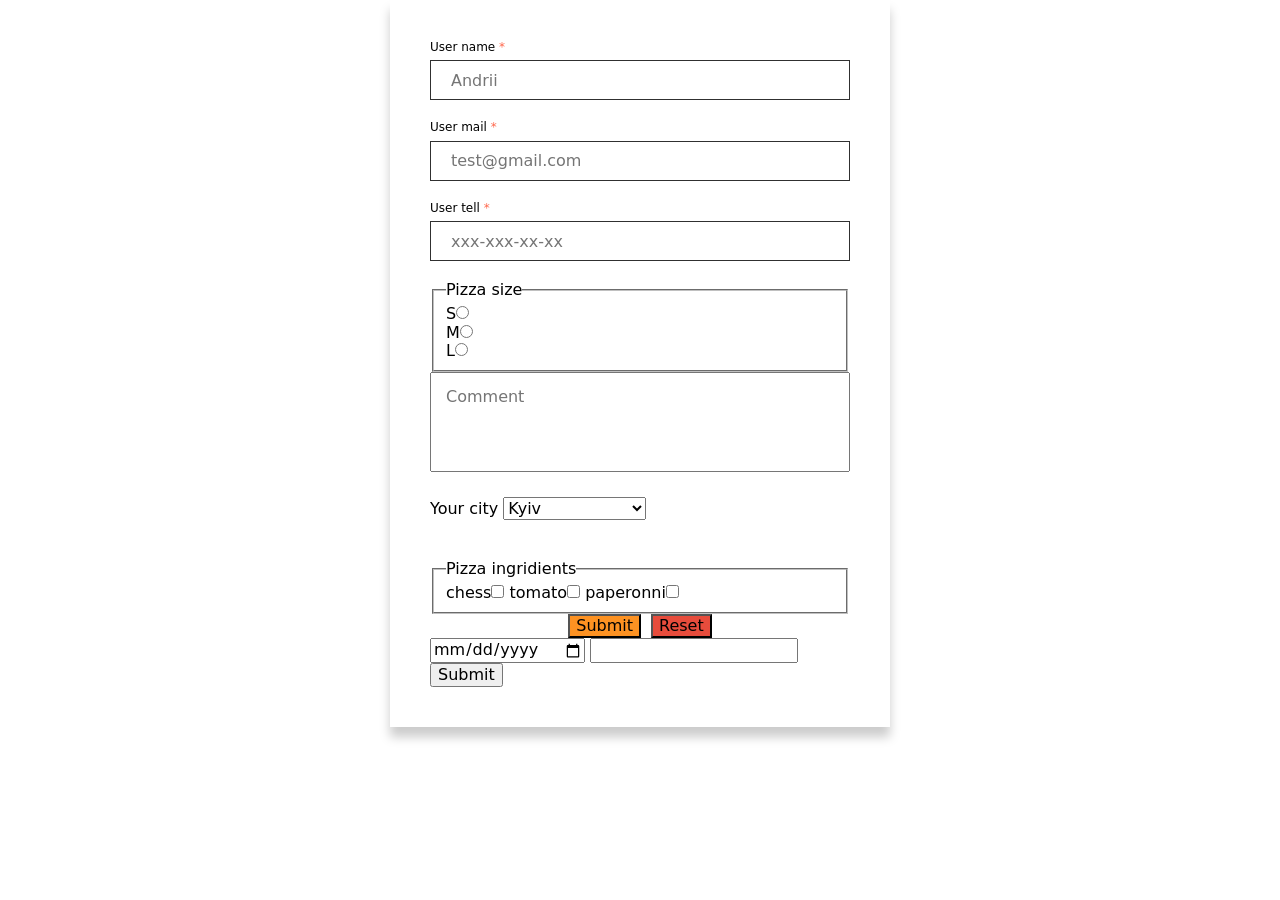
<file: module-05-lesson-01/index.html>
<!DOCTYPE html>
<html lang="en">
  <head>
    <meta charset="UTF-8" />
    <meta name="viewport" content="width=device-width, initial-scale=1.0" />
    <title>Form</title>
    <link
      rel="stylesheet"
      href="https://cdnjs.cloudflare.com/ajax/libs/modern-normalize/2.0.0/modern-normalize.min.css"
    />
    <link rel="stylesheet" href="./css/styles.css" />
  </head>
  <!--  -->
  <body>
    <form class="order-form">
      <label class="order-form-field-label" for="user-name"
        >User name <span class="required-color">*</span></label
      >
      <input
        class="order-form-input"
        id="user-name"
        type="text"
        placeholder="Andrii"
        name="user-name"
        title="Andrii"
        pattern="[a-zA-Zа-яА-ЯіІїЇєЄґҐʼ]+"
        required
      />
      <label class="order-form-field-label" for="user-email"
        >User mail <span class="required-color">*</span></label
      >
      <input
        class="order-form-input"
        id="user-email"
        type="email"
        placeholder="test@gmail.com"
        name="user-email"
        required
      />
      <label class="order-form-field-label" for="user-tell"
        >User tell <span class="required-color">*</span></label
      >
      <input
        class="order-form-input"
        placeholder="xxx-xxx-xx-xx"
        id="user-tell"
        name="user-tell"
        type="tel"
        title="097-111-11-11"
        pattern="[0-9]{3}-[0-9]{3}-[0-9]{2}-[0-9]{2}"
        required
      />

      <fieldset>
        <legend>Pizza size</legend>

        <ul>
          <li>
            <label>S<input type="radio" name="pizza-size" value="s" /></label>
          </li>
          <li>
            <label>M<input type="radio" name="pizza-size" value="m" /></label>
          </li>
          <li>
            <label>L<input type="radio" name="pizza-size" value="l" /></label>
          </li>
        </ul>
      </fieldset>

      <label for="coment-text"></label>
      <textarea
        class="order-form-comment"
        name="coment-text"
        id="coment-text"
        placeholder="Comment"
      ></textarea>

      <div class="order-form-city-wrapper">
        <label for="">Your city</label>
        <select name="user-city">
          <optgroup label="Kyiv region">
            <option value="kyiv">Kyiv</option>
            <option value="pechersk">Печерський</option>
          </optgroup>
          <optgroup label="Poltava region">
            <option value="uman">Uman</option>
            <option value="poltava">Poltava</option>
          </optgroup>
        </select>
      </div>

      <fieldset>
        <legend>Pizza ingridients</legend>
        <label>chess<input type="checkbox" name="pizza-ingridient" value="chess" /></label>
        <label>tomato<input type="checkbox" value="tomato" name="za-ingridient" /></label>
        <label>paperonni<input type="checkbox" name="za-ingridient" value="paperonni" /></label>
      </fieldset>

      <div class="order-form-btn-wrapper">
        <button class="order-form-btn-submit" type="submit">Submit</button>
        <button class="order-form-btn-reset" type="reset">Reset</button>
      </div>
      <input type="date" name="" id="" />
      <input type="password" />
      <input type="button" value="Submit" />
    </form>
  </body>
</html>
</file>
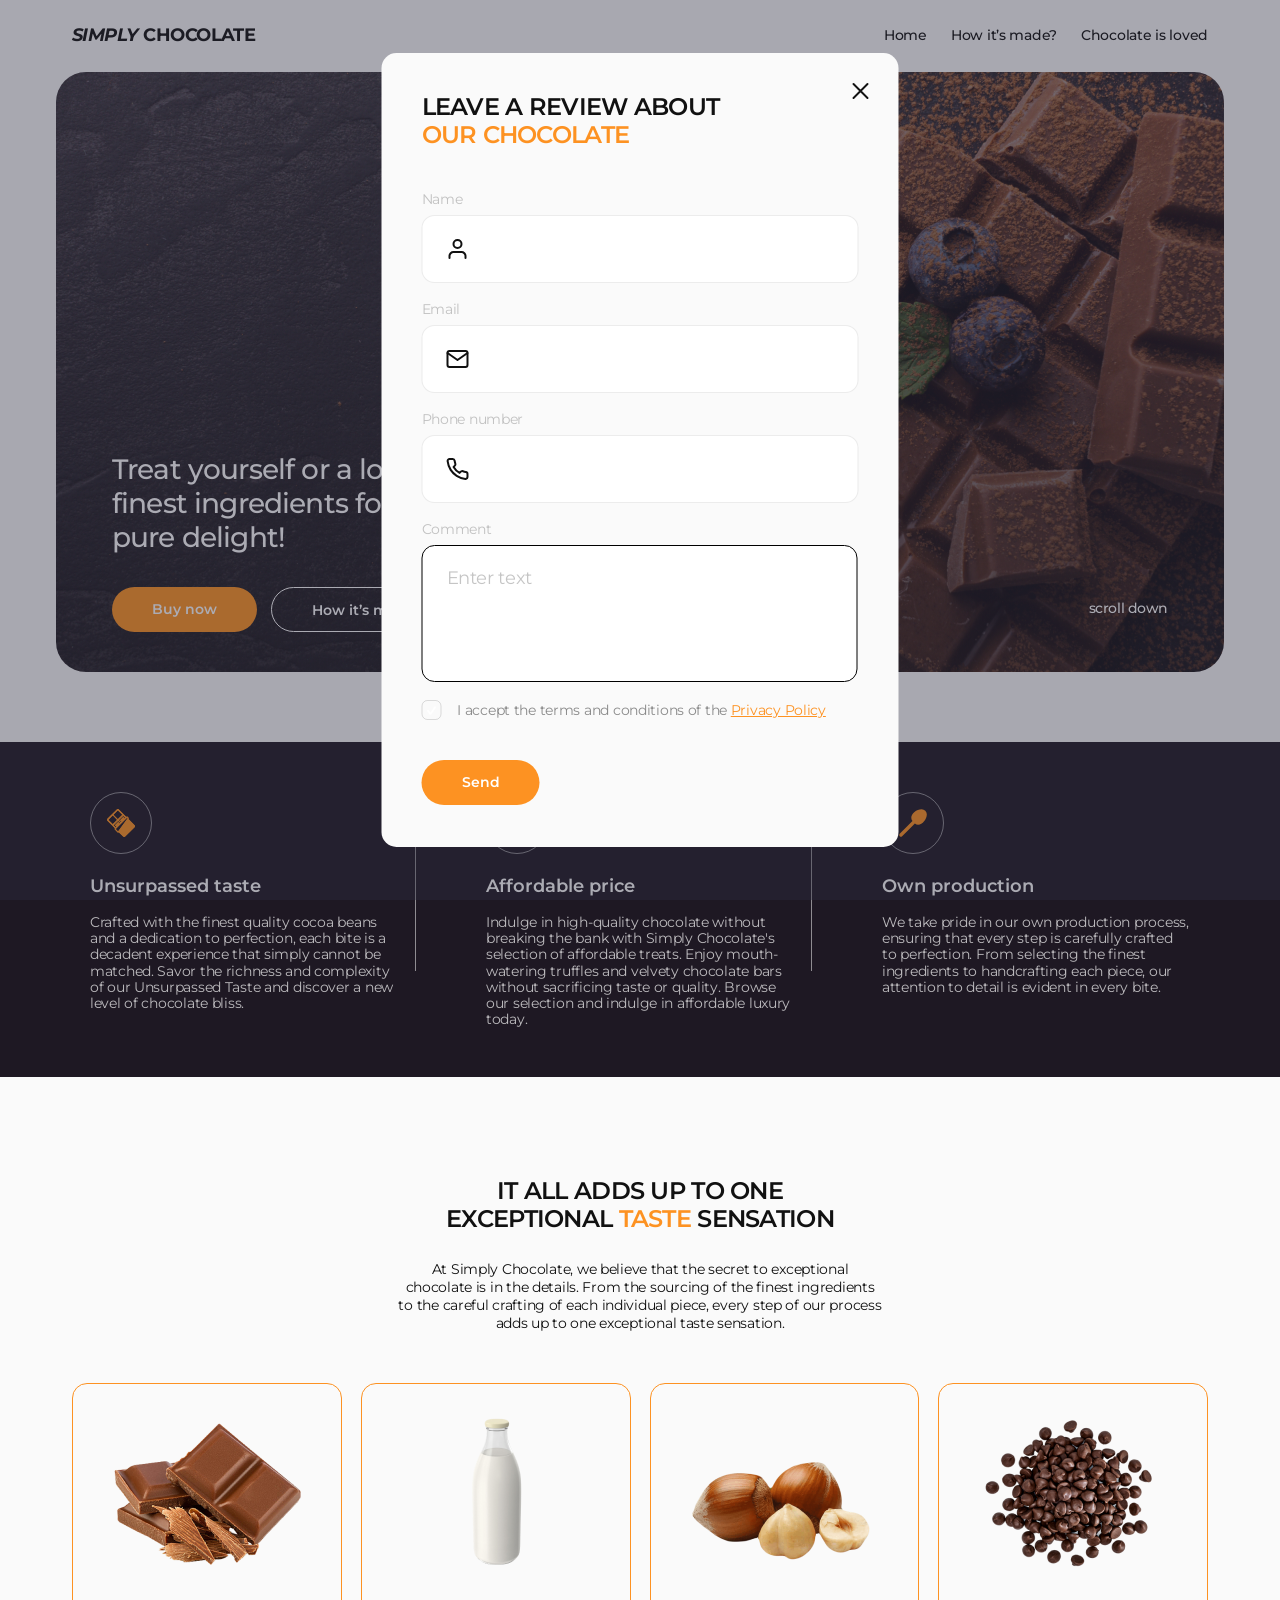
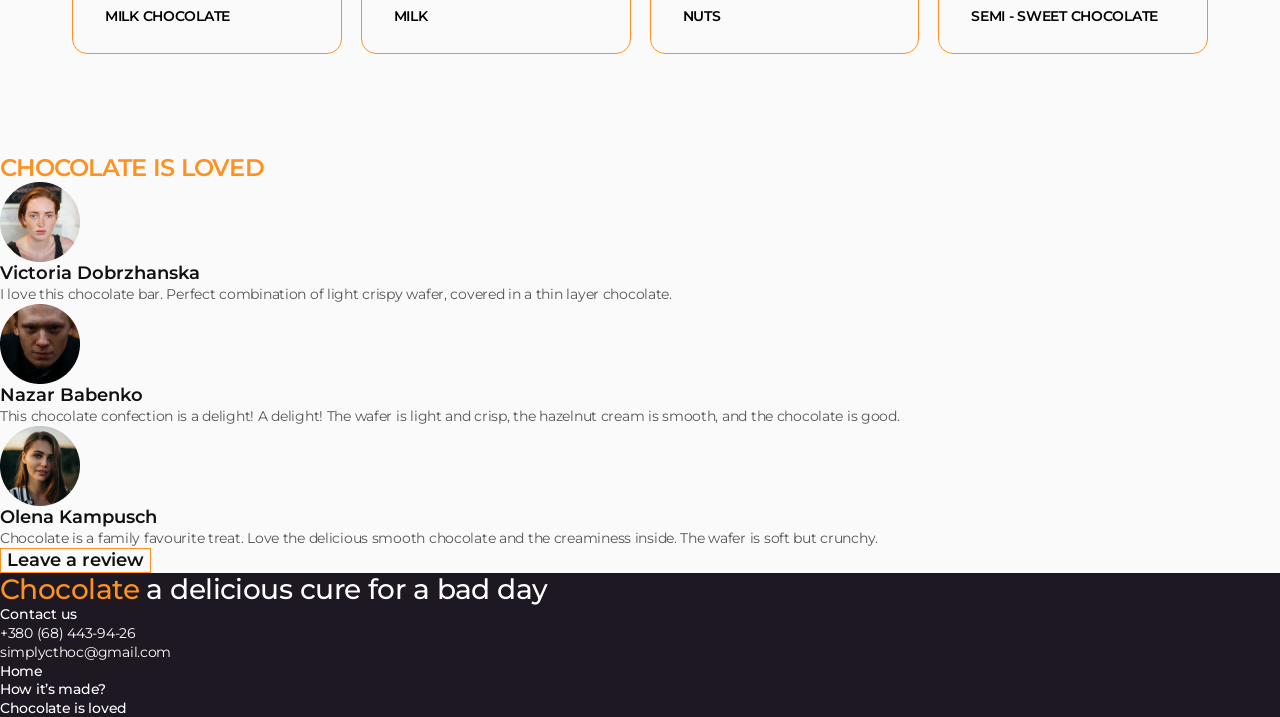
<file: module-05-lesson-02/index.html>
<!DOCTYPE html>
<html lang="en">
  <head>
    <meta charset="UTF-8" />
    <meta name="viewport" content="width=device-width, initial-scale=1.0" />
    <title>SIMPLY CHOCOLATE</title>
    <link rel="preconnect" href="https://fonts.googleapis.com" />
    <link rel="preconnect" href="https://fonts.gstatic.com" crossorigin />
    <link
      href="https://fonts.googleapis.com/css2?family=Montserrat:ital,wght@0,100..900;1,100..900&display=swap"
      rel="stylesheet"
    />
    <link
      rel="stylesheet"
      href="https://cdnjs.cloudflare.com/ajax/libs/modern-normalize/2.0.0/modern-normalize.min.css"
      integrity="sha512-4xo8blKMVCiXpTaLzQSLSw3KFOVPWhm/TRtuPVc4WG6kUgjH6J03IBuG7JZPkcWMxJ5huwaBpOpnwYElP/m6wg=="
      crossorigin="anonymous"
      referrerpolicy="no-referrer"
    />
    <link rel="stylesheet" href="./css/styles.css" />
  </head>
  <body>
    <!-- #region header -->
    <header class="header">
      <div class="container header-container">
        <a class="logo" href="./index.html"
          ><span class="logo-span">SIMPLY</span> CHOCOLATE</a
        >
        <nav class="nav">
          <ul class="menu">
            <li class="menu-item">
              <a class="menu-link" href="./index.html">Home</a>
            </li>
            <li class="menu-item">
              <a class="menu-link" href="#">How it’s made?</a>
            </li>
            <li class="menu-item">
              <a class="menu-link" href="#">Chocolate is loved</a>
            </li>
          </ul>
        </nav>
      </div>
    </header>
    <!-- #endregion header -->
    <main>
      <!-- #region hero -->
      <section class="hero">
        <div class="container hero-container">
          <h1 class="hero-title">
            Treat yourself or a loved one to our finest ingredients for a moment
            of pure delight!
          </h1>
          <div class="container-btn">
            <button class="hero-btn" type="button">Buy now</button>
            <a class="hero-made-link" href="#">How it’s made</a>
            <a class="down-link" href="#footer">scroll down</a>
          </div>
        </div>
      </section>
      <!-- #endregion hero -->

      <!-- #region Benefits -->
      <section class="benefits">
        <div class="container">
          <h2 class="benefits-title visually-hidden">benefits</h2>
          <ul class="benefits-list">
            <li class="benefits-list-item">
              <div class="benefits-item-border">
                <svg class="benefits-item-icon" width="32" height="32">
                  <use href="./images/icons.svg#icon-bar"></use>
                </svg>
              </div>
              <h3 class="benefits-item-title">Unsurpassed taste</h3>
              <p class="benefits-item-text">
                Crafted with the finest quality cocoa beans and a dedication to
                perfection, each bite is a decadent experience that simply
                cannot be matched. Savor the richness and complexity of our
                Unsurpassed Taste and discover a new level of chocolate bliss.
              </p>
            </li>
            <li class="benefits-list-item">
              <div class="benefits-item-border">
                <svg class="benefits-item-icon" width="32" height="32">
                  <use href="./images/icons.svg#icon-coin"></use>
                </svg>
              </div>
              <h3 class="benefits-item-title">Affordable price</h3>
              <p class="benefits-item-text">
                Indulge in high-quality chocolate without breaking the bank with
                Simply Chocolate's selection of affordable treats. Enjoy
                mouth-watering truffles and velvety chocolate bars without
                sacrificing taste or quality. Browse our selection and indulge
                in affordable luxury today.
              </p>
            </li>
            <li class="benefits-list-item">
              <div class="benefits-item-border">
                <svg class="benefits-item-icon" width="32" height="32">
                  <use href="./images/icons.svg#icon-spoon"></use>
                </svg>
              </div>
              <h3 class="benefits-item-title">Own production</h3>
              <p class="benefits-item-text">
                We take pride in our own production process, ensuring that every
                step is carefully crafted to perfection. From selecting the
                finest ingredients to handcrafting each piece, our attention to
                detail is evident in every bite.
              </p>
            </li>
          </ul>
        </div>
      </section>
      <!-- #endregion Benefits -->

      <!-- #region Ingredients -->
      <section class="ingredients">
        <div class="container">
          <h2 class="ingredients-title">
            IT ALL ADDS UP TO ONE EXCEPTIONAL
            <span class="acent">TASTE</span> SENSATION
          </h2>
          <p class="ingredients-text">
            At Simply Chocolate, we believe that the secret to exceptional
            chocolate is in the details. From the sourcing of the finest
            ingredients to the careful crafting of each individual piece, every
            step of our process adds up to one exceptional taste sensation.
          </p>
          <ul class="ingredients-list">
            <li class="ingredients-list-item">
              <div class="ingredients-cover-wrap">
                <img
                  src="./images/ingredients/chocolate.png"
                  alt="MILK CHOCOLATE"
                  width="206"
                  height="160"
                  class="ingredients-image"
                />
                <p class="ingredients-cover-text">
                  Milk chocolate is a solid chocolate confectionery containing
                  cocoa, sugar and milk. It is the most consumed type of
                  chocolate.
                </p>
              </div>
              <h3 class="ingredients-item-title">MILK CHOCOLATE</h3>
            </li>
            <li class="ingredients-list-item">
              <img
                src="./images/ingredients/milk.png"
                alt="Milk"
                width="206"
                height="160"
                class="ingredients-image"
              />
              <h3 class="ingredients-item-title">Milk</h3>
            </li>
            <li class="ingredients-list-item">
              <img
                src="./images/ingredients/nuts.png"
                alt="Nuts"
                width="206"
                height="160"
                class="ingredients-image"
              />
              <h3 class="ingredients-item-title">nuts</h3>
            </li>
            <li class="ingredients-list-item">
              <img
                src="./images/ingredients/semi.png"
                alt="SEMI - SWEET CHOCOLATE"
                width="206"
                height="160"
                class="ingredients-image"
              />
              <h3 class="ingredients-item-title">SEMI - SWEET CHOCOLATE</h3>
            </li>
          </ul>
        </div>
      </section>
      <!-- #endregion Ingredients -->

      <!-- #region Reviews -->
      <section class="reviews" id="chocolate">
        <h2 class="reviews-title">
          <span class="acent">chocolate</span> is loved
        </h2>
        <ul class="reviews-list">
          <li class="reviews-list-item">
            <img
              src="./images/reviews/victoria-dobrzhanska.png"
              alt="victoria-dobrzhanska"
              width="80"
              height="80"
            />
            <h3 class="reviews-item-title">Victoria Dobrzhanska</h3>
            <p class="reviews-item-text">
              I love this chocolate bar. Perfect combination of light crispy
              wafer, covered in a thin layer chocolate.
            </p>
          </li>
          <li class="reviews-list-item">
            <img
              src="./images/reviews/nazar-babenko.png"
              alt="nazar-babenko"
              width="80"
              height="80"
            />
            <h3 class="reviews-item-title">Nazar Babenko</h3>
            <p class="reviews-item-text">
              This chocolate confection is a delight! A delight! The wafer is
              light and crisp, the hazelnut cream is smooth, and the chocolate
              is good.
            </p>
          </li>
          <li class="reviews-list-item">
            <img
              src="./images/reviews/olena-kampusch.png"
              alt="olena-kampusch"
              width="80"
              height="80"
            />
            <h3 class="reviews-item-title">Olena Kampusch</h3>
            <p class="reviews-item-text">
              Chocolate is a family favourite treat. Love the delicious smooth
              chocolate and the creaminess inside. The wafer is soft but
              crunchy.
            </p>
          </li>
        </ul>
        <button class="btn-review" type="button">Leave a review</button>
      </section>
      <!-- #endregion -->
    </main>
    <!-- #region footer -->
    <footer class="footer" id="footer">
      <p class="footer-text">
        <span class="acent">Chocolate</span> a delicious cure for a bad day
      </p>
      <address class="footer-address">
        <p class="footer-address-text">Contact us</p>
        <ul class="address-list">
          <li class="address-list-item">
            <a class="address-link" href="tel:+380684439426"
              >+380 (68) 443-94-26</a
            >
          </li>
          <li class="address-list-item">
            <a class="address-link" href="mailto:simplycthoc@gmail.com"
              >simplycthoc@gmail.com</a
            >
          </li>
        </ul>
      </address>
      <nav class="footer-nav">
        <ul class="footer-nav-list">
          <li class="footer-nav-item">
            <a class="footer-nav-link" href="./index.html">Home</a>
          </li>
          <li class="footer-nav-item">
            <a class="footer-nav-link" href="#">How it’s made?</a>
          </li>
          <li class="footer-nav-item">
            <a class="footer-nav-link" href="#chocolate">Chocolate is loved</a>
          </li>
        </ul>
      </nav>
    </footer>
    <!-- #endregion footer -->
    <div class="backdrop is-open">
      <div class="modal">
        <button type="button" class="modal-close-btn">
          <svg class="close-icon" width="28" height="28">
            <use href="./images/icons.svg#icon-x-close"></use>
          </svg>
        </button>
        <p class="modal-text">
          LEAVE A REVIEW ABOUT <span class="orange">OUR CHOCOLATE</span>
        </p>
        <form>
          <div class="form-wrraper-cont">
            <label class="modal-form-label" for="user-name">Name</label>
            <div class="modal-cont-input">
              <input
                class="modal-input"
                type="text"
                id="user-name"
                name="user-name"
                required
              />
              <svg class="modal-icon" width="24" height="24">
                <use href="./images/icons.svg#icon-user"></use>
              </svg>
            </div>
          </div>
          <div class="form-wrraper-cont">
            <label class="modal-form-label" for="user-email">Email</label>
            <div class="modal-cont-input">
              <input
                class="modal-input"
                type="email"
                id="user-email"
                name="user-email"
                required
              />
              <svg class="modal-icon" width="24" height="24">
                <use href="./images/icons.svg#icon-mail"></use>
              </svg>
            </div>
          </div>
          <div class="form-wrraper-cont">
            <label class="modal-form-label" for="user-tell">Phone number</label>
            <div class="modal-cont-input">
              <input
                class="modal-input"
                type="tel"
                id="user-tell"
                name="user-tell"
                required
              />
              <svg class="modal-icon" width="24" height="24">
                <use href="./images/icons.svg#icon-phone"></use>
              </svg>
            </div>
          </div>
          <div class="form-wrraper-cont-coment">
            <label class="modal-form-label-coment" for="user-coment"
              >Comment</label
            >
            <textarea
              class="modal-textarea"
              id="user-coment"
              placeholder="Enter text"
            ></textarea>
          </div>
          <div class="modal-cont-checkbox">
            <input
              type="checkbox"
              id="user-checkbox"
              class="checkbox visually-hidden"
            />
            <label for="user-checkbox" class="custom-label-user-checkbox">
              <span class="custom-checkbox"
                ><svg class="" width="10" height="9">
                  <use href="./images/icons.svg#icon-icon"></use>
                </svg>
              </span>
              I accept the terms and conditions of the
              <a class="privacy-policy" href="#">Privacy Policy</a>
            </label>
          </div>
          <button class="modal-submit" type="submit">Send</button>
        </form>
      </div>
    </div>
  </body>
</html>
</file>
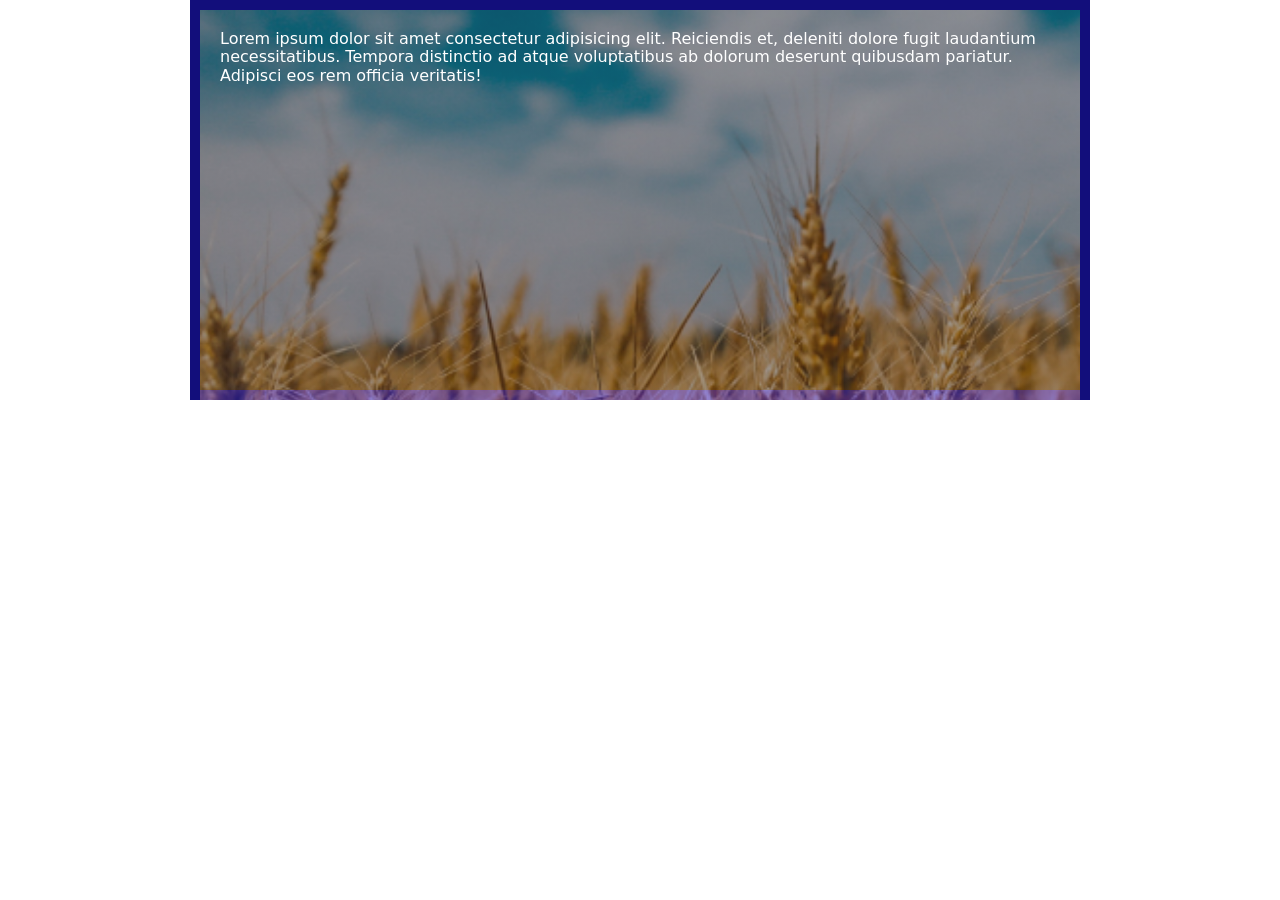
<file: module-04-lesson-01/pages/background.html>
<!DOCTYPE html>
<html lang="en">
  <head>
    <meta charset="UTF-8" />
    <meta name="viewport" content="width=device-width, initial-scale=1.0" />
    <title>Background</title>
    <link
      rel="stylesheet"
      href="https://cdnjs.cloudflare.com/ajax/libs/modern-normalize/2.0.0/modern-normalize.min.css"
    />
    <link rel="stylesheet" href="../css/background.css" />
  </head>
  <body>
    <div class="background">
      Lorem ipsum dolor sit amet consectetur adipisicing elit. Reiciendis et,
      deleniti dolore fugit laudantium necessitatibus. Tempora distinctio ad
      atque voluptatibus ab dolorum deserunt quibusdam pariatur. Adipisci eos
      rem officia veritatis!
    </div>
  </body>
</html>
</file>
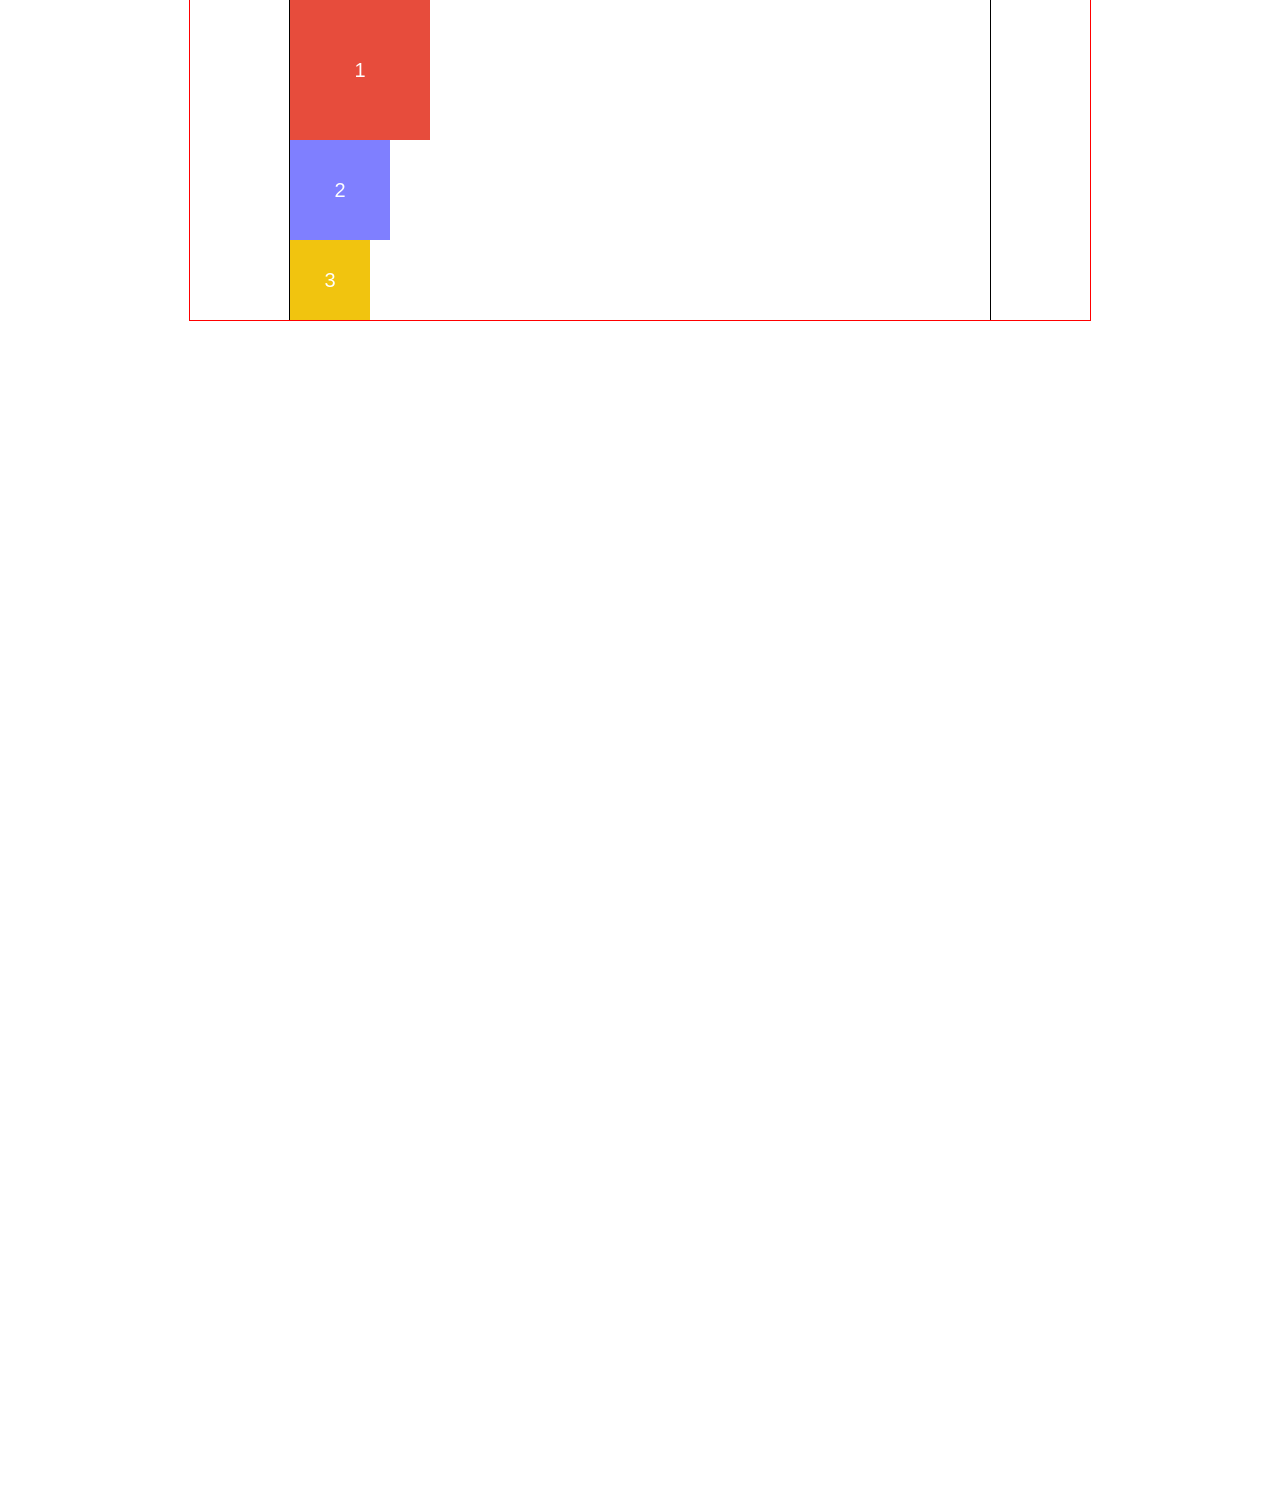
<file: module-04-lesson-01/pages/position.html>
<!DOCTYPE html>
<html lang="en">
  <head>
    <meta charset="UTF-8" />
    <meta name="viewport" content="width=device-width, initial-scale=1.0" />
    <title>Position</title>
    <link
      rel="stylesheet"
      href="https://cdnjs.cloudflare.com/ajax/libs/modern-normalize/2.0.0/modern-normalize.min.css"
    />
    <link rel="stylesheet" href="../css/position.css" />
  </head>
  <body>
    <div class="wrapper">
      <div class="container">
        <div class="box red">1</div>
        <div class="box blue">2</div>
        <div class="box yellow">3</div>
      </div>
    </div>
  </body>
</html>
</file>
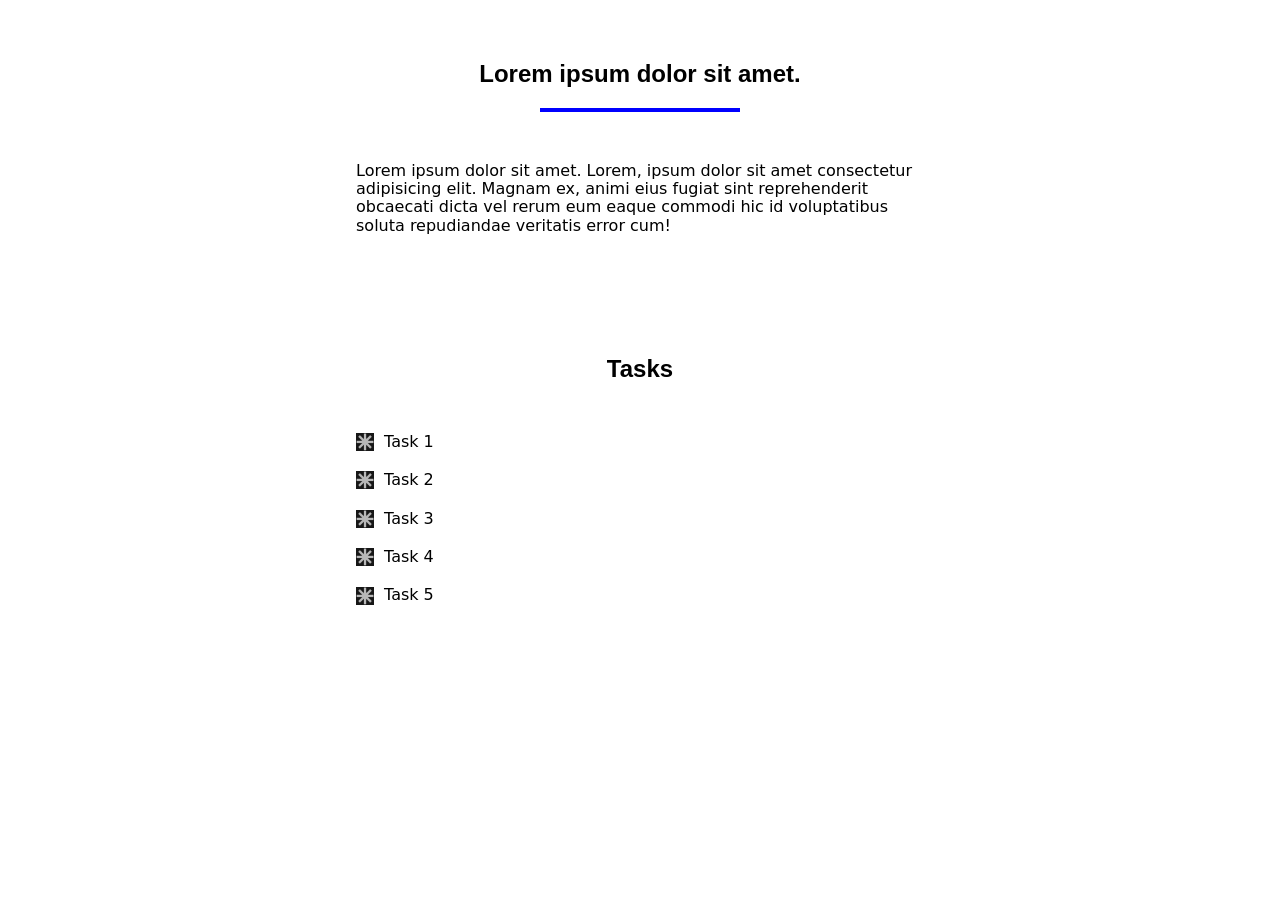
<file: module-04-lesson-01/pages/pseudo-elements.html>
<!DOCTYPE html>
<html lang="en">
  <head>
    <meta charset="UTF-8" />
    <meta name="viewport" content="width=device-width, initial-scale=1.0" />
    <title>Pseudo-elements</title>
    <link
      rel="stylesheet"
      href="https://cdnjs.cloudflare.com/ajax/libs/modern-normalize/2.0.0/modern-normalize.min.css"
    />
    <link rel="stylesheet" href="../css/pseudo-elements.css" />
  </head>
  <body>
    <section class="pseudo-elements section-paddings">
      <div class="container">
        <h2 class="title title-psevdo">Lorem ipsum dolor sit amet.</h2>
        <p class="description">
          Lorem ipsum dolor sit amet. Lorem, ipsum dolor sit amet consectetur adipisicing elit.
          Magnam ex, animi eius fugiat sint reprehenderit obcaecati dicta vel rerum eum eaque
          commodi hic id voluptatibus soluta repudiandae veritatis error cum!
        </p>
      </div>
    </section>
    <section class="pseudo-elements section-paddings">
      <div class="container">
        <h2 class="title">Tasks</h2>
        <ul class="tasks">
          <li class="task">Task 1</li>
          <li class="task">Task 2</li>
          <li class="task">Task 3</li>
          <li class="task">Task 4</li>
          <li class="task">Task 5</li>
        </ul>
      </div>
    </section>
  </body>
</html>
</file>
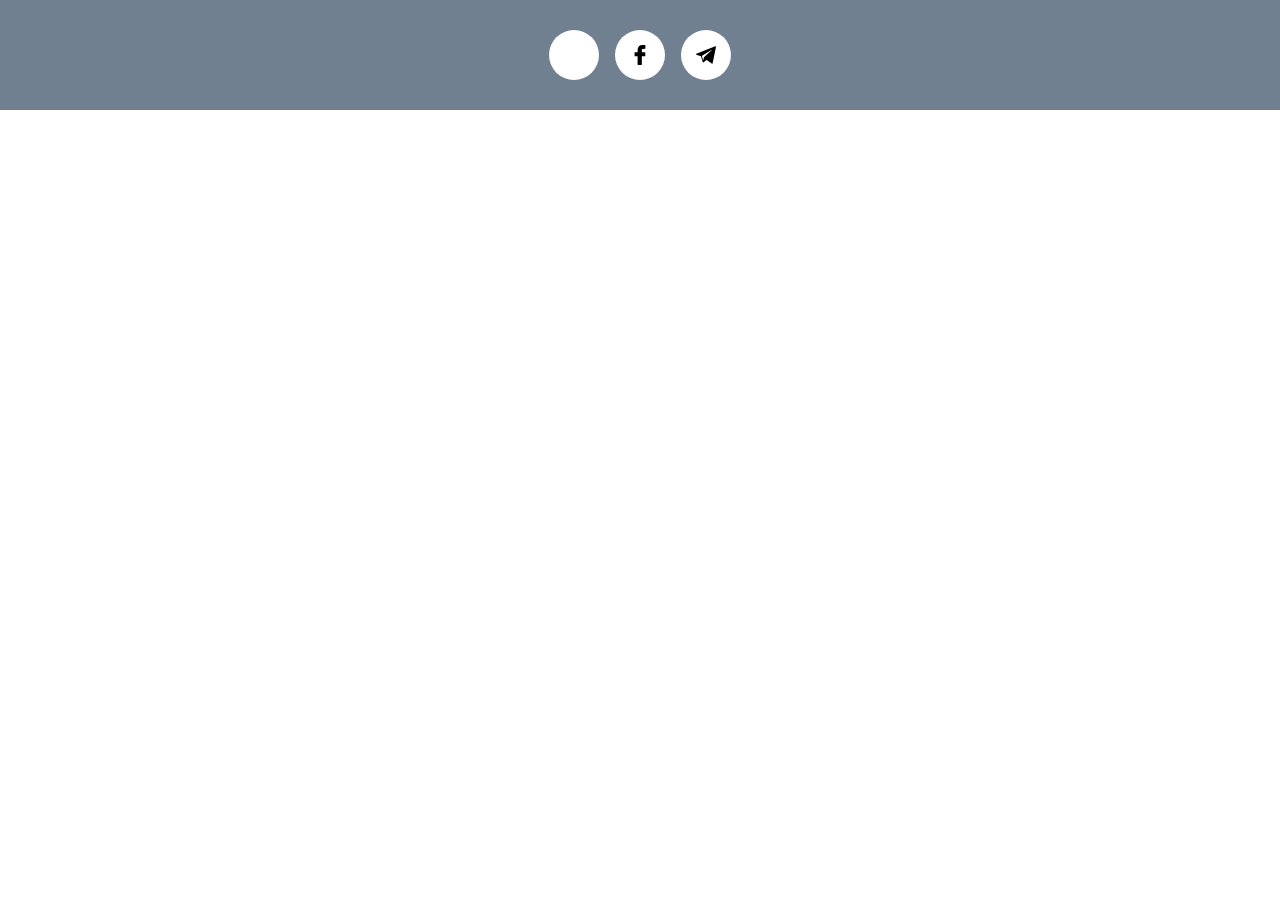
<file: module-04-lesson-01/pages/svg.html>
<!DOCTYPE html>
<html lang="en">
  <head>
    <meta charset="UTF-8" />
    <meta name="viewport" content="width=device-width, initial-scale=1.0" />
    <title>Svg</title>
    <link
      rel="stylesheet"
      href="https://cdnjs.cloudflare.com/ajax/libs/modern-normalize/2.0.0/modern-normalize.min.css"
    />
    <link rel="stylesheet" href="../css/svg.css" />
  </head>
  <body>
    <footer class="footer">
      <div class="container">
        <ul class="social-list list">
          <li class="social-list-item">
            <a href="#" class="social-list-link"> </a>
          </li>
          <li class="social-list-item">
            <a href="#" class="social-list-link"
              ><svg width="20" height="20">
                <use href="../images/icons.svg#icon-facebook"></use>
              </svg>
            </a>
          </li>
          <li class="social-list-item">
            <a href="#" class="social-list-link">
              <svg width="20" height="20">
                <use href="../images/icons.svg#icon-telegram"></use>
              </svg>
            </a>
          </li>
        </ul>
      </div>
    </footer>
  </body>
</html>
</file>
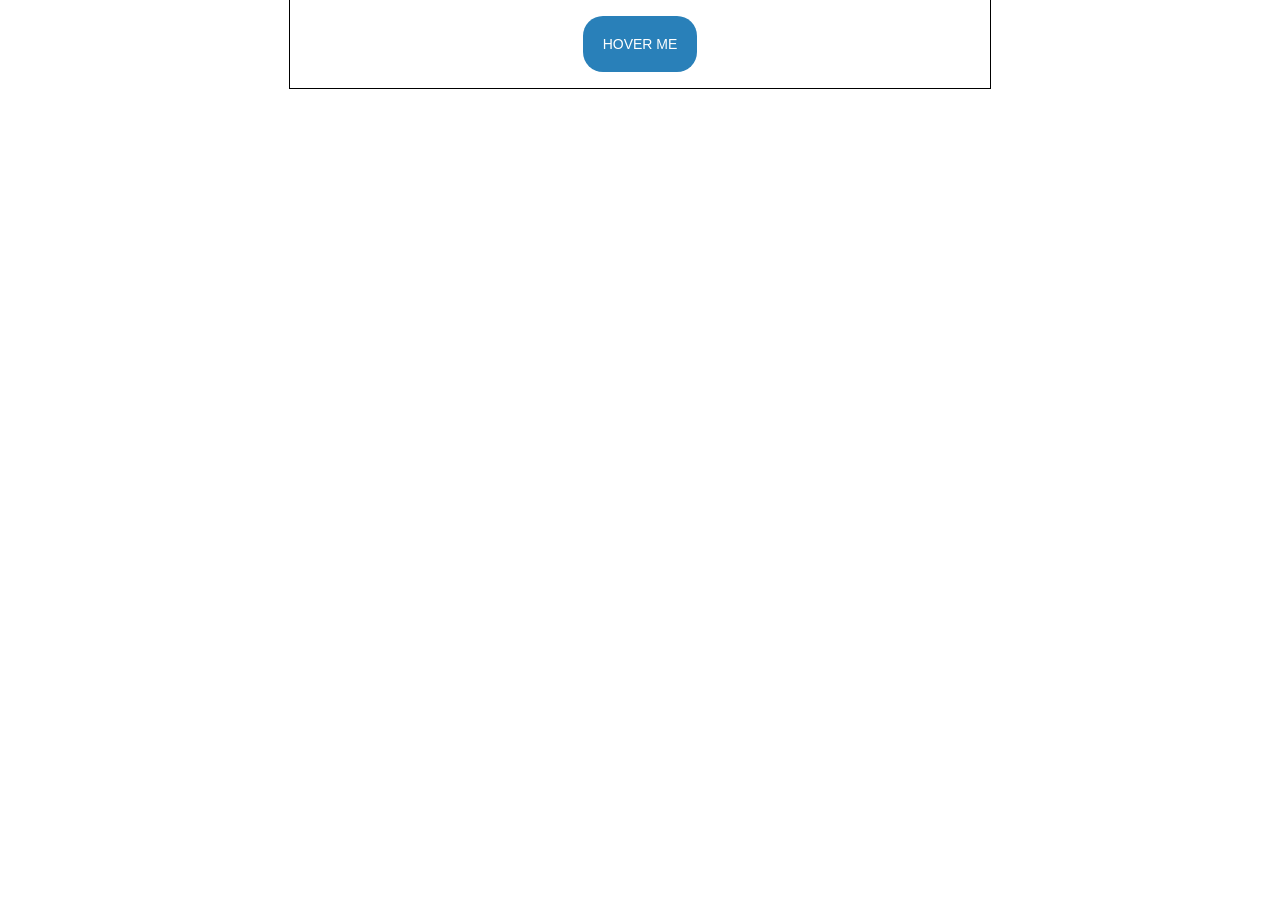
<file: module-04-lesson-01/pages/transition.html>
<!DOCTYPE html>
<html lang="en">
  <head>
    <meta charset="UTF-8" />
    <meta name="viewport" content="width=device-width, initial-scale=1.0" />
    <title>Transition</title>
    <link
      rel="stylesheet"
      href="https://cdnjs.cloudflare.com/ajax/libs/modern-normalize/2.0.0/modern-normalize.min.css"
    />
    <link rel="stylesheet" href="../css/transition.css" />
  </head>
  <body>
    <div class="wrapper">
      <button class="btn">hover me</button>
    </div>
  </body>
</html>
</file>
<file: module-05-lesson-01/css/styles.css>
h1,
h2,
h3,
h4,
h5,
h6,
p {
  margin-top: 0;
  margin-bottom: 0;
}

/* #region */
ul,
ol {
  margin-top: 0;
  margin-bottom: 0;
  padding-left: 0;
  list-style-type: none;
}

button {
  cursor: pointer;
}

.order-form {
  width: 500px;
  min-height: 200px;
  padding: 40px;
  margin-left: auto;
  margin-right: auto;
  box-shadow: 0 10px 10px 0 #cccccc;
}

/* #endregion */

.order-form-field-label {
  display: block;
  font-size: 12px;
  line-height: 1.2;
  margin-bottom: 6px;
}

.required-color {
  color: tomato;
}

.order-form-input {
  width: 100%;
  height: 40px;
  margin-bottom: 20px;
  padding-left: 20px;
  border: 1px solid #303030;
}

.order-form-fieldset {
  border: none;
  padding: 0;
  margin: 0;
  margin-bottom: 20px;
}

.order-form-legend {
  margin-bottom: 10px;
}

.order-form-comment {
  width: 100%;
  height: 100px;
  padding: 15px;
  margin-bottom: 20px;
  resize: none;
}

.order-form-city-wrapper {
  display: block;
  margin-bottom: 40px;
}

.order-form-btn-wrapper {
  display: flex;
  justify-content: center;
  column-gap: 10px;
}

.order-form-btn {
  font-size: 18px;
  padding: 10px 20px;
  border: none;
  border-radius: 5px;
  color: #ffffff;
  transition: opacity 250ms linear;
}

.order-form-btn-submit {
  background-color: #fd9222;
}

.order-form-btn-reset {
  background-color: #e74c3c;
}

.order-form-btn:hover,
.order-form-btn:focus {
  opacity: 0.7;
}
</file>
<file: module-05-lesson-02/css/styles.css>
/* #region base */

body {
  font-family: 'Montserrat', sans-serif;
  background-color: #fafafa;
}

ul,
ol {
  list-style-type: none;
  margin-top: 0;
  margin-bottom: 0;
  padding-left: 0;
}

h1,
h2,
h3,
h4,
h5,
h6,
p {
  margin-top: 0;
  margin-bottom: 0;
}

a {
  text-decoration: none;
}

img {
  display: block;
}

.visually-hidden {
  position: absolute;
  width: 1px;
  height: 1px;
  margin: -1px;
  border: 0;
  padding: 0;

  white-space: nowrap;
  clip-path: inset(100%);
  clip: rect(0 0 0 0);
  overflow: hidden;
}

.container {
  max-width: 1168px;
  padding-left: 16px;
  padding-right: 16px;
  margin: 0 auto;
}

button {
  font-family: 'Montserrat', sans-serif;
  cursor: pointer;
}

.acent {
  color: #fd9222;
}

/* #endregion base */

/* #region Header */
.header {}

.header-container {
  display: flex;
  justify-content: space-between;
  align-items: center;
}

.logo {
  font-style: normal;
  font-weight: 700;
  font-size: 18px;
  line-height: 1.11;
  letter-spacing: -0.03em;
  color: #111;
}

.logo-span {
  font-style: italic;
}

.nav {}

.menu {
  display: flex;
  gap: 24px;
}

.menu-item {}

.menu-link {
  padding-top: 28px;
  padding-bottom: 28px;
  display: block;
  color: #111;
  font-weight: 500;
  font-size: 14px;
  line-height: 1.14;
  letter-spacing: -0.02em;
}

.menu-link:hover,
.menu-link:focus {
  color: #fd9222;
}

/* #endregion Header */

/* #region Hero */
.hero {}

.hero-container {
  background-color: #1e1823;
  background-image: linear-gradient(rgba(30, 24, 35, 0.4),
      rgba(30, 24, 35, 0.4)),
    url(../images/main-bg.jpg);
  background-repeat: no-repeat;
  background-position: center;
  background-size: cover;
  padding-top: 381px;
  padding-bottom: 40px;
  padding-left: 56px;
  padding-right: 56px;
  border-radius: 30px;
}

.hero-title {
  max-width: 484px;
  font-weight: 500;
  font-size: 28px;
  line-height: 1.21;
  letter-spacing: -0.03em;
  color: #fff;
  margin-bottom: 32px;
}

.container-btn {
  display: flex;
  align-items: center;
}

.hero-btn {
  font-weight: 600;
  font-size: 14px;
  color: #fff;
  background-color: #fd9222;
  margin-right: 14px;
  min-width: 144px;
  height: 45px;
  border-radius: 100px;
  border: none;
  padding: 14px 40px;
  transition: color 300ms linear, background-color 300ms linear;
}

.hero-btn:hover,
.hero-btn:focus {
  color: #fd9222;
  background-color: #fcf1e0;
}

.hero-made-link {
  font-weight: 600;
  font-size: 14px;
  color: #fff;
  border: 1px solid #fff;
  border-radius: 100px;
  padding: 14px 40px;
  min-width: 183px;
  height: 45px;
  display: block;
  transition: color 300ms linear, border-color 300ms linear;
}

.hero-made-link:hover,
.hero-made-link:focus {
  color: #fd9222;
  border-color: #fd9222;
}

.down-link {
  font-weight: 500;
  font-size: 14px;
  line-height: 1.28;
  letter-spacing: -0.03em;
  color: #fff;
  margin-left: auto;
}

.down-link:hover,
.down-link:focus {
  color: #fd9222;
}

/* #endregion Hero */

/* #region Benefits */
.benefits {
  margin-top: 70px;
  background-color: #1e1823;
  color: #fff;
  padding-top: 50px;
  padding-bottom: 50px;
}

.benefits-list {
  display: flex;
  gap: 88px;
  justify-content: center;
  padding-left: 18px;
  padding-right: 18px;
}

.benefits-list-item {
  width: calc((100% - 2 * 88px) / 3);
  position: relative;
}

.benefits-list-item:not(:last-child)::after {
  content: '';
  position: absolute;
  top: 50%;
  transform: translateY(-50%);
  width: 1px;
  height: 124px;
  background-color: rgba(255, 255, 255, 0.5);
  right: -18px;
}

.benefits-item-border {
  width: 62px;
  height: 62px;
  border-radius: 50%;
  border: 1px solid rgba(255, 255, 255, 0.5);
  margin-bottom: 22px;
  display: flex;
  align-items: center;
  justify-content: center;
}

.benefits-item-icon {
  fill: #fd9222;
}

.benefits-item-title {
  font-weight: 600;
  font-size: 18px;
  color: #fff;
  margin-bottom: 18px;
}

.benefits-item-text {
  font-size: 14px;
  letter-spacing: -0.02em;
  color: rgba(255, 255, 255, 0.7);
}

/*  #endregion Benefits  */

/* #region Ingredients */
.ingredients {
  padding-top: 100px;
  padding-bottom: 100px;
}

.ingredients-title {
  font-weight: 600;
  font-size: 24px;
  line-height: 1.16667;
  letter-spacing: -0.03em;
  text-transform: uppercase;
  max-width: 411px;
  margin: 0 auto 28px;
  text-align: center;
  color: #111;
}

.ingredients-text {
  font-size: 14px;
  line-height: 1.28;
  letter-spacing: -0.02em;
  max-width: 486px;
  margin: 0 auto 50px;
  text-align: center;
  color: #111;
}

.ingredients-list {
  display: flex;
  gap: 19px;
}

.ingredients-list-item {
  border: 1px solid #fd9222;
  width: calc((100% - 19px * 3) / 4);
  border-radius: 15px;
  padding: 28px 32px;
}

.ingredients-list-item:hover .ingredients-cover-text {
  transform: translate(0);
}

.ingredients-item-title {
  font-weight: 600;
  font-size: 14px;
  line-height: 1.28;
  letter-spacing: -0.02em;
  text-transform: uppercase;
}

.ingredients-image {
  margin-bottom: 36px;
}

.ingredients-cover-wrap {
  position: relative;
  overflow: hidden;
}

.ingredients-cover-text {
  position: absolute;
  top: 0;
  background-color: #fd9222;
  font-size: 14px;
  line-height: 1.29;
  letter-spacing: -0.02em;
  color: #fff;
  height: 100%;
  left: 0;
  padding: 20px;
  transform: translateY(100%);
  transition: transform 300ms linear;
}

/* #endregion Ingredients */

/* #region Reviews */

.reviews {}

.reviews-title {
  font-weight: 600;
  font-size: 24px;

  line-height: 1.16;
  letter-spacing: -0.03em;
  text-transform: uppercase;

  color: #fd9222;
}

.reviews-list {}

.reviews-list-item {}

.reviews-item-title {
  font-weight: 600;
  font-size: 18px;

  line-height: 1.33;

  color: #111;
}

.reviews-item-text {
  font-size: 14px;

  line-height: 1.28;
  letter-spacing: -0.02em;

  color: rgba(17, 17, 17, 0.7);
}

.btn-review {
  font-weight: 600;
  font-size: 18px;
  color: #111;
  background-color: transparent;
  border: 1px solid #fd9222;
}

.btn-review:hover,
.btn-review:focus {
  background-color: #fd9222;
  color: #fff;
  border-color: transparent;
}

/* #endregion Reviews */

/* #region Footer */
.footer {
  background-color: #1e1823;
}

.footer-text {
  font-weight: 500;
  font-size: 28px;

  line-height: 1.21;
  letter-spacing: -0.02em;
  color: #fff;
}

.footer-address {
  font-style: normal;
}

.footer-address-text {
  font-weight: 500;
  font-size: 14px;

  line-height: 1.28;
  color: #fff;
}

.address-list {}

.address-list-item {}

.address-link {
  font-weight: 400;
  font-size: 14px;
  line-height: 1.28;
  letter-spacing: -0.02em;

  color: #fff;
}

.footer-nav {}

.footer-nav-list {}

.footer-nav-item {}

.footer-nav-link {
  font-weight: 500;
  font-size: 14px;
  line-height: 1.14286;
  letter-spacing: -0.02em;
  color: #fff;
}

/* #endregion Footer */


/* #region backdrop-modal */
.backdrop {
  position: fixed;
  top: 0;
  z-index: 9999999;
  left: 0;
  width: 100%;
  height: 100%;
  background-color: rgba(46, 47, 66, 0.4);
  visibility: hidden;
  opacity: 0;
  pointer-events: none;
  transition: visibility 300ms linear, opacity 300ms linear, pointer-events 300ms linear;
}

.modal {
  position: absolute;
  top: 50%;
  left: 50%;
  transform: translate(-50%, -50%);
  border-radius: 15px;
  width: 517px;
  min-height: 794px;
  background-color: #fafafa;
  padding: 40px;
}

.backdrop.is-open {
  visibility: visible;
  pointer-events: auto;
  opacity: 1;
}

.modal-close-btn {
  position: absolute;
  top: 24px;
  right: 24px;
  stroke: #111111;
  background-color: transparent;
  border: none;
  width: 28px;
  height: 28px;
  line-height: 0;
  padding: 0;
  transition: stroke 300ms linear;
}

.modal-close-btn:hover,
.modal-close-btn:focus {
  stroke: #fd9222;
}

.modal-text {
  font-weight: 600;
  font-size: 24px;

  line-height: 1.16;
  letter-spacing: -0.03em;
  text-transform: uppercase;
  color: #111;
  width: 298px;
  margin-bottom: 42px;
}

.orange {
  color: #fd9222;
}

.form-wrraper-cont {
  margin-bottom: 18px;
}

.modal-form-label {
  font-weight: 400;
  font-size: 14px;
  letter-spacing: -0.02em;
  color: rgba(64, 64, 64, 0.3);
  display: block;
  margin-bottom: 8px;
}

.modal-cont-input {
  position: relative;
}

.modal-input {
  width: 100%;
  height: 68px;
  border: 1px solid rgba(17, 17, 17, 0.08);
  border-radius: 13px;
  padding-left: 68px;
  outline: none;
  transition: border 300ms linear;
}

.modal-input:focus {
  border-color: #fd9222;
}

.modal-icon {
  position: absolute;
  top: 50%;
  left: 24px;
  transform: translateY(-50%);
  stroke: #111111;
  fill: none;
  transition: stroke 300ms linear;
}

.modal-input:focus+.modal-icon {
  stroke: #fd9222;
}

.form-wrraper-cont-coment {
  font-weight: 400;
  font-size: 14px;
  letter-spacing: -0.02em;
  color: rgba(64, 64, 64, 0.3);
}

.modal-form-label-coment {
  font-weight: 400;
  font-size: 14px;
  letter-spacing: -0.02em;
  color: rgba(64, 64, 64, 0.3);
  display: block;
  margin-bottom: 8px;
}

.form-wrraper-cont-coment {
  margin-bottom: 18px;
}


.modal-textarea {
  border: 1px solid black;
  border-radius: 13px;
  padding: 22px 24px 24px 24px;
  width: 436px;
  height: 137px;
  resize: none;
  outline: none;
  display: block;
}

.modal-textarea:focus {
  border-color: #fd9222;
}

.modal-textarea::placeholder {
  font-weight: 400;
  font-size: 18px;
  letter-spacing: -0.02em;
  color: rgba(64, 64, 64, 0.3);
}

.modal-cont-checkbox {
  margin-bottom: 40px;
}

.custom-checkbox {
  border-radius: 6px;
  border: 1px solid rgba(17, 17, 17, 0.14);
  width: 20px;
  height: 20px;
  display: inline-flex;
  justify-content: center;
  align-items: center;
  margin-right: 12px;

}

.custom-label-user-checkbox {
  cursor: pointer;
  font-weight: 400;
  font-size: 14px;
  letter-spacing: -0.02em;
  color: rgba(64, 64, 64, 0.6);
}

.privacy-policy {
  text-decoration: underline;

  color: #fd9222;
}

.checkbox:checked+.custom-label-user-checkbox>.custom-checkbox {
  border-color: transparent;
  background-color: #fd9222;
}

.modal-submit {
  font-family: "Montserrat", sans-serif;
  font-weight: 600;
  font-size: 14px;
  color: #fff;
  background-color: #fd9222;
  border-radius: 100px;
  padding: 14px 40px;
  min-width: 117px;
  height: 45px;
  border: none;
}

/* #endregion backdrop-modal */
</file>
<file: module-04-lesson-01/css/background.css>
.background {
  width: 900px;
  height: 400px;
  margin: 0 auto;
  padding: 20px;


  background-color: #1e1823;
  border: 10px solid rgba(0, 0, 255, 0.4);
  background-image: linear-gradient(rgba(30, 24, 35, 0.4), rgba(30, 24, 35, 0.4)), url("../images/bg.jpg");
  background-repeat: no-repeat;
  background-size: cover;
  background-position: top left;
  /* background-origin: border-box;
  background-clip: border-box; */
  color: #ffffff;
}
</file>
<file: module-04-lesson-01/css/position.css>
body {
  height: 1500px;
}

.wrapper {
  width: 900px;
  margin-left: auto;
  margin-right: auto;
  outline: 1px solid red;
}

.container {
  width: 700px;
  margin-left: auto;
  margin-right: auto;
  outline: 1px solid #000000;
}

.box {
  display: flex;
  justify-content: center;
  align-items: center;
  font-family: sans-serif;
  font-size: 20px;
  color: #ffffff;
}

.red {
  width: 140px;
  height: 140px;
  background-color: #e74c3c;
}

.blue {
  width: 100px;
  height: 100px;
  background-color: rgba(0, 0, 255, 0.5);
}

.yellow {
  width: 80px;
  height: 80px;
  background-color: #f1c40f;
}
</file>
<file: module-04-lesson-01/css/pseudo-elements.css>
h1,
h2,
h3,
h4,
h5,
h6,
p {
  margin-top: 0;
  margin-bottom: 0;
}

ul,
ol {
  list-style-type: none;
  margin-top: 0;
  margin-bottom: 0;
  padding-left: 0;
}

a {
  text-decoration: none;
}

.container {
  width: 600px;
  margin-left: auto;
  margin-right: auto;
  padding-left: 16px;
  padding-right: 16px;
}

.section-paddings {
  padding-top: 60px;
  padding-bottom: 60px;
}

.title {
  font-family: sans-serif;
  text-align: center;
  margin-bottom: 50px;
}

.title-psevdo::before {
  content: "";
}

.title-psevdo::after {
  content: '';
  width: 200px;
  height: 4px;
  background-color: blue;
  display: block;
  margin-top: 20px;
  margin-right: auto;
  margin-left: auto;
}



.task {
  display: flex;
  align-items: center;
  column-gap: 10px;
}

.task::before {
  content: "";
  background-image: url(../images/pattern-bg.jpg);
  width: 18px;
  height: 18px;
}

.task:not(:last-child) {
  margin-bottom: 20px;
}
</file>
<file: module-04-lesson-01/css/svg.css>
ul,
ol {
  margin-top: 0;
  margin-bottom: 0;
  padding-left: 0;
  list-style-type: none;
}

a {
  text-decoration: none;
}

.container {
  width: 950px;
  margin-left: auto;
  margin-right: auto;
  padding-left: 16px;
  padding-right: 16px;
}

.footer {
  background-color: slategray;
  padding: 30px 0;
}

.social-list {
  display: flex;
  justify-content: center;
  column-gap: 16px;
}

.social-list-link {
  display: flex;
  align-items: center;
  justify-content: center;
  width: 50px;
  height: 50px;
  border-radius: 50%;
  background-color: #ffffff;
  color: black;

}

svg {
  fill: currentColor;
}

.social-list-link:hover,
.social-list-link:focus {
  background-color: green;
  color: blueviolet;
}
</file>
<file: module-04-lesson-01/css/transition.css>
.wrapper {
  width: 700px;
  margin-left: auto;
  margin-right: auto;
  padding: 16px;
  outline: 1px solid #000000;
}

.btn {
  display: block;
  padding: 20px 20px;
  font-family: sans-serif;
  font-size: 14px;
  text-transform: uppercase;
  border: none;
  border-radius: 20px;
  cursor: pointer;
  margin: 0 auto;
  color: #ffffff;

  background-color: #2980b9;
}

.btn:hover,
.btn:focus {
  background-color: #e74c3c;
  color: teal;
}
</file>
